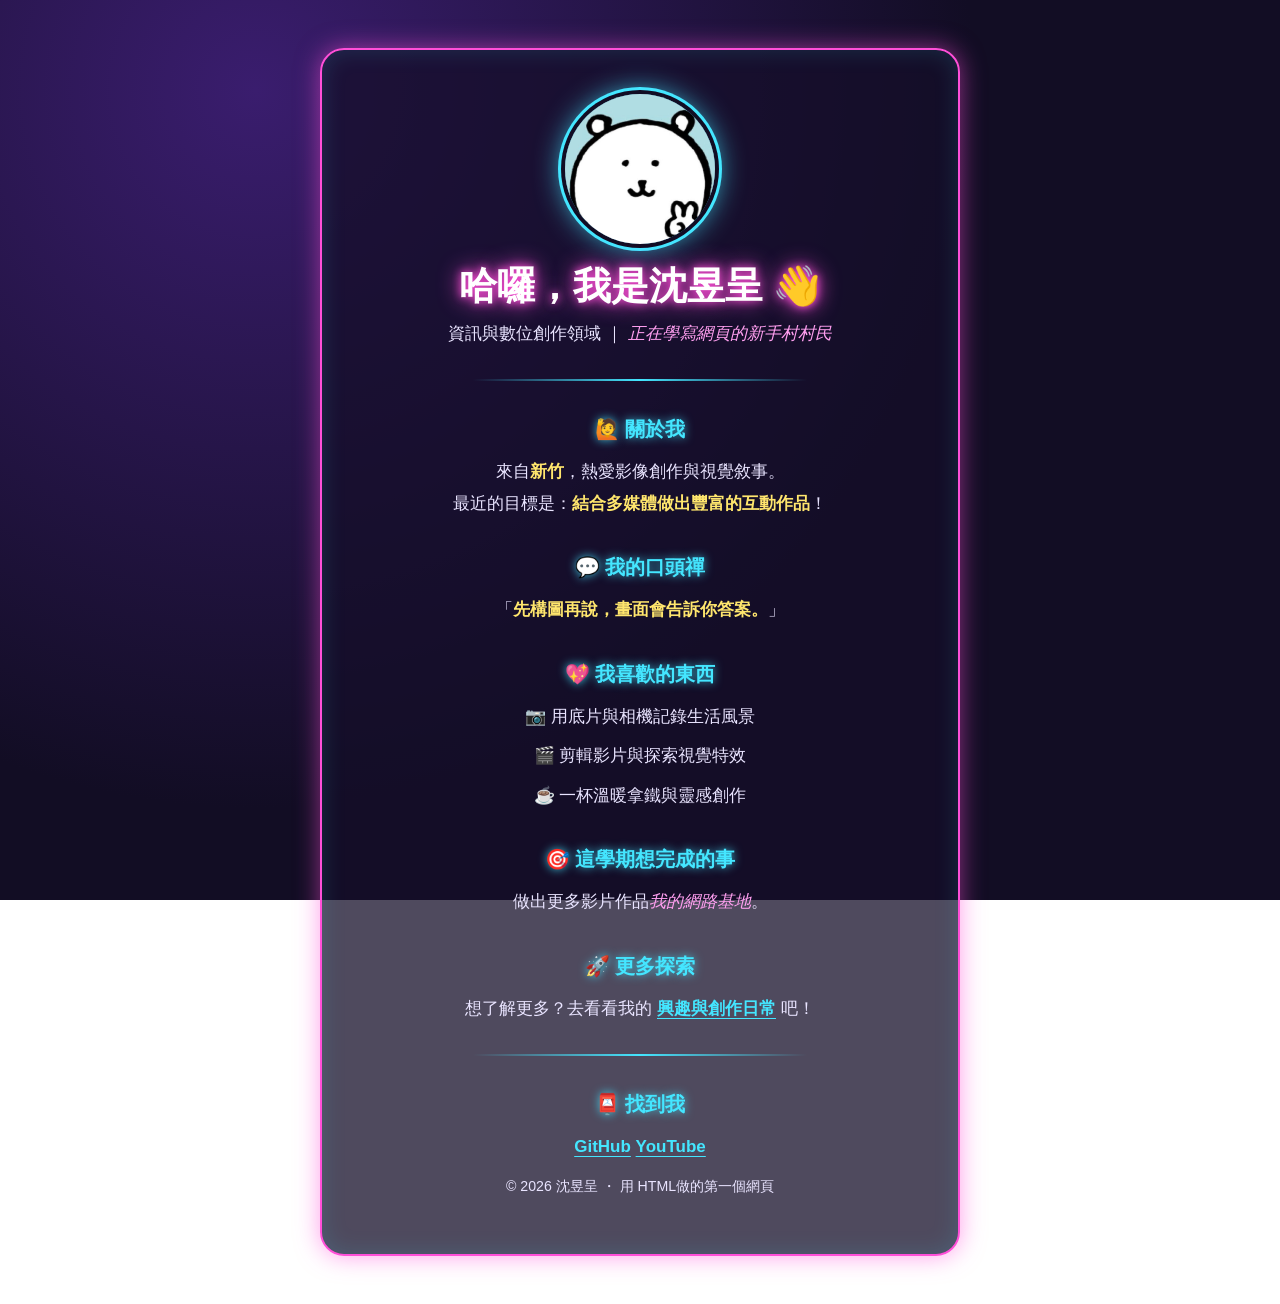
<file: index.html>
<!DOCTYPE html>
<html lang="zh-Hant">
<head>
  <meta charset="UTF-8">
  <meta name="viewport" content="width=device-width, initial-scale=1.0">
  <title>沈昱呈的網路名片</title>
  <!-- 引入共用樣式表，可依喜好將 theme-neon 改為 theme-notebook 或 theme-minimal -->
  <link rel="stylesheet" href="theme.css">
</head>
<body class="theme-neon">

  <img src="images/846201608331_89697379488539675730.jpeg" alt="沈昱呈的大頭貼">

  
  <h1>哈囉，我是沈昱呈 👋</h1>
  <p>資訊與數位創作領域 ｜ <em>正在學寫網頁的新手村村民</em></p>

  <hr>

  <h2>🙋 關於我</h2>
  <p>來自<strong>新竹</strong>，熱愛影像創作與視覺敘事。<br>
     最近的目標是：<strong>結合多媒體做出豐富的互動作品</strong>！</p>

  
  <h2>💬 我的口頭禪</h2>
  <p>「<strong>先構圖再說，畫面會告訴你答案。</strong>」</p>

  <h2>💖 我喜歡的東西</h2>
  <p>📷 用底片與相機記錄生活風景</p>
  <p>🎬 剪輯影片與探索視覺特效</p>
  <p>☕ 一杯溫暖拿鐵與靈感創作</p>

  <h2>🎯 這學期想完成的事</h2>
  <p>做出更多影片作品<em>我的網路基地</em>。</p>

  
  <h2>🚀 更多探索</h2>
  <p>
    想了解更多？去看看我的 <a href="hobby.html">興趣與創作日常</a> 吧！
  </p>

  <hr>

  <h2>📮 找到我</h2>
  <p>
    <a href="https://github.com/eric05279530z-prog" target="_blank">GitHub</a> 
    <a href="https://www.youtube.com/@-Eric-RGZOZ" target="_blank">YouTube</a>
  </p>

  <p><small>© 2026 沈昱呈 ・ 用 HTML做的第一個網頁</small></p>

</body>
</html>
</file>
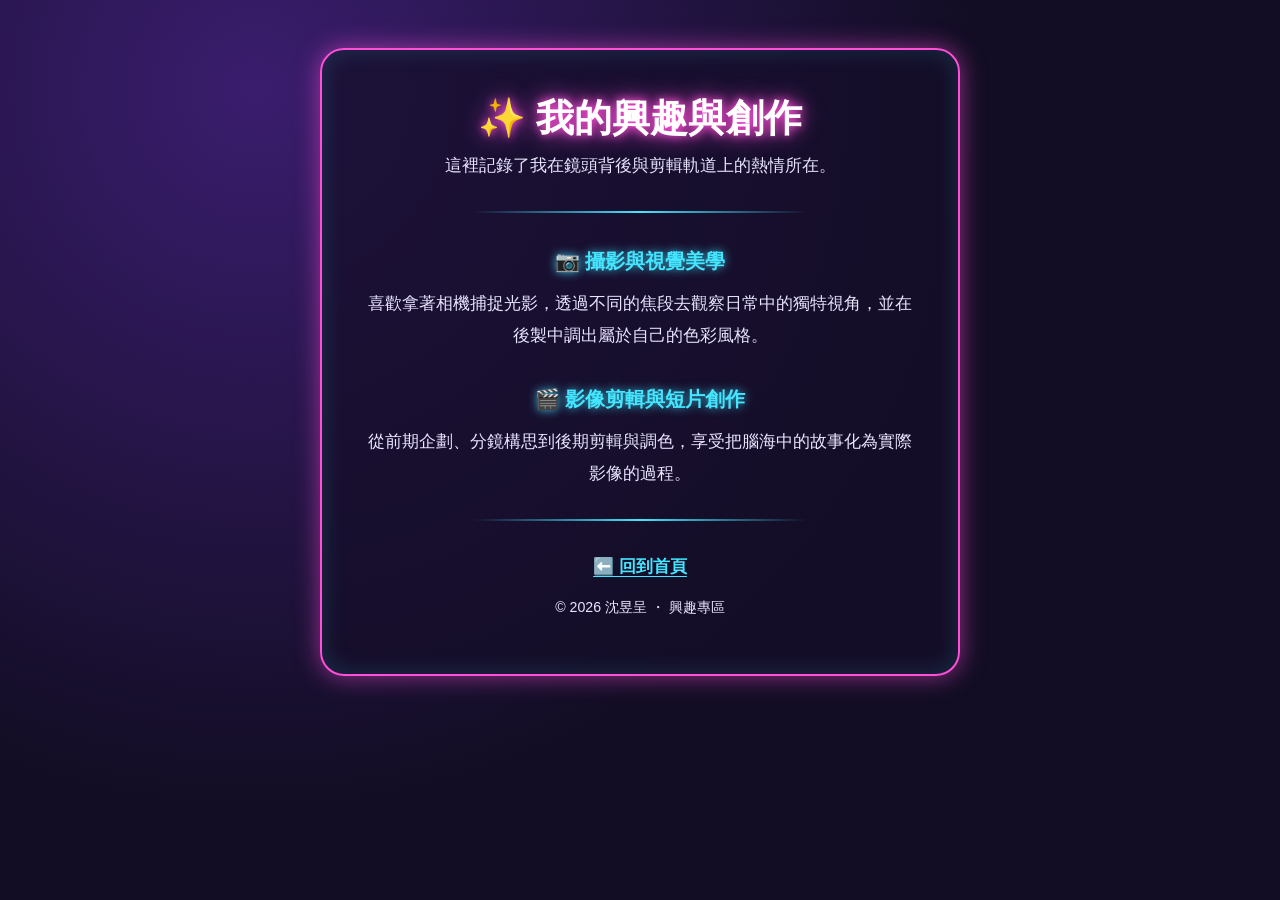
<file: hobby.html>
<!DOCTYPE html>
<html lang="zh-Hant">
<head>
  <meta charset="UTF-8">
  <meta name="viewport" content="width=device-width, initial-scale=1.0">
  <title>沈昱呈的興趣與日常</title>
  <link rel="stylesheet" href="theme.css">
</head>
<body class="theme-neon">

  <h1>✨ 我的興趣與創作</h1>
  <p>這裡記錄了我在鏡頭背後與剪輯軌道上的熱情所在。</p>

  <hr>

  <h2>📷 攝影與視覺美學</h2>
  <p>喜歡拿著相機捕捉光影，透過不同的焦段去觀察日常中的獨特視角，並在後製中調出屬於自己的色彩風格。</p>

  <h2>🎬 影像剪輯與短片創作</h2>
  <p>從前期企劃、分鏡構思到後期剪輯與調色，享受把腦海中的故事化為實際影像的過程。</p>

  <hr>

  <!-- 在 hobby 頁面放一個「回首頁」連結 -->
  <p>
    <a href="index.html">⬅️ 回到首頁</a>
  </p>

  <p><small>© 2026 沈昱呈 ・ 興趣專區</small></p>

</body>
</html>
</file>
<file: theme.css>
* { box-sizing: border-box; }
html { min-height: 100%; }
body {
  max-width: 640px;
  margin: 48px auto;
  padding: 44px 40px;
  line-height: 1.85;
  font-size: 17px;
  text-align: center;
}
img { width: 150px; height: 150px; border-radius: 50%; display: block; margin: 0 auto 18px; }
h1 { font-size: 2.4rem; margin: 0 0 6px; line-height: 1.25; }
h2 { font-size: 1.25rem; margin: 30px 0 8px; }
p { margin: 8px 0; }
hr { border: 0; height: 2px; margin: 30px auto; width: 60%; }
a { font-weight: 700; text-underline-offset: 4px; }
@media (max-width: 680px) {
  body { margin: 0; min-height: 100vh; padding: 36px 20px; border-radius: 0 !important; }
}

/* ---------- 主題 1：霓虹夜市 ---------- */
html:has(> body.theme-neon) {
  background: radial-gradient(circle at 20% 10%, #3a1d6e 0%, #120d24 55%) fixed;
}
body.theme-neon {
  font-family: "Noto Sans TC", sans-serif;
  color: #e9e4ff;
  background: rgba(20, 14, 40, .75);
  border: 2px solid #ff4fd8;
  border-radius: 24px;
  box-shadow: 0 0 24px rgba(255, 79, 216, .55), inset 0 0 24px rgba(68, 230, 255, .15);
}
.theme-neon h1 { color: #fff; font-weight: 900; text-shadow: 0 0 8px #ff4fd8, 0 0 22px #ff4fd8; }
.theme-neon h2 { color: #44e6ff; text-shadow: 0 0 10px rgba(68, 230, 255, .8); }
.theme-neon strong { color: #ffe66d; }
.theme-neon em { color: #ff9ff0; }
.theme-neon hr { background: linear-gradient(90deg, transparent, #44e6ff, transparent); }
.theme-neon a { color: #44e6ff; }
.theme-neon img { box-shadow: 0 0 0 4px #120d24, 0 0 0 7px #44e6ff, 0 0 30px #44e6ff; }

/* ---------- 主題 2：手帳筆記 ---------- */
html:has(> body.theme-notebook) {
  background: #e8dcc8;
}
body.theme-notebook {
  font-family: "LXGW WenKai TC", "Noto Sans TC", sans-serif;
  color: #3b3027;
  background-color: #fffaf0;
  background-image: linear-gradient(#e7eef9 1px, transparent 1px);
  background-size: 100% 32px;
  border-radius: 6px;
  box-shadow: 0 2px 0 #d5c4a8, 0 20px 40px -18px rgba(70, 50, 20, .5);
  border-left: 10px solid #f2a7a0;
}
.theme-notebook h1 { color: #c2412d; font-weight: 400; transform: rotate(-1.5deg); }
.theme-notebook h2 {
  display: inline-block; padding: 0 14px; font-weight: 400;
  background: linear-gradient(transparent 55%, #ffe27a 55%);
}
.theme-notebook strong { color: #c2412d; }
.theme-notebook hr { background: repeating-linear-gradient(90deg, #c9b79a 0 10px, transparent 10px 18px); }
.theme-notebook a { color: #2f6db3; }
.theme-notebook img { border: 6px solid #fff; box-shadow: 0 6px 16px rgba(70, 50, 20, .25); transform: rotate(3deg); border-radius: 12px; }

/* ---------- 主題 3：極簡雜誌 ---------- */
html:has(> body.theme-minimal) {
  background: #f3f3f1;
}
body.theme-minimal {
  font-family: "Noto Serif TC", serif;
  color: #1d1d1f;
  background: #fff;
  text-align: left;
  border-top: 8px solid #1d1d1f;
}
.theme-minimal img { margin: 0 0 22px; border-radius: 0; filter: grayscale(1) contrast(1.1); }
.theme-minimal h1 { font-size: 3rem; font-weight: 900; letter-spacing: -.02em; }
.theme-minimal h2 {
  font-family: "Noto Sans TC", sans-serif; font-size: .8rem; letter-spacing: .3em; color: #8a8a8a;
  border-bottom: 1px solid #ddd; padding-bottom: 6px;
}
.theme-minimal hr { background: #1d1d1f; width: 40px; margin-left: 0; }
.theme-minimal a { color: #1d1d1f; }
.theme-minimal em { background: #ffef9a; font-style: normal; padding: 0 4px; }
</file>
